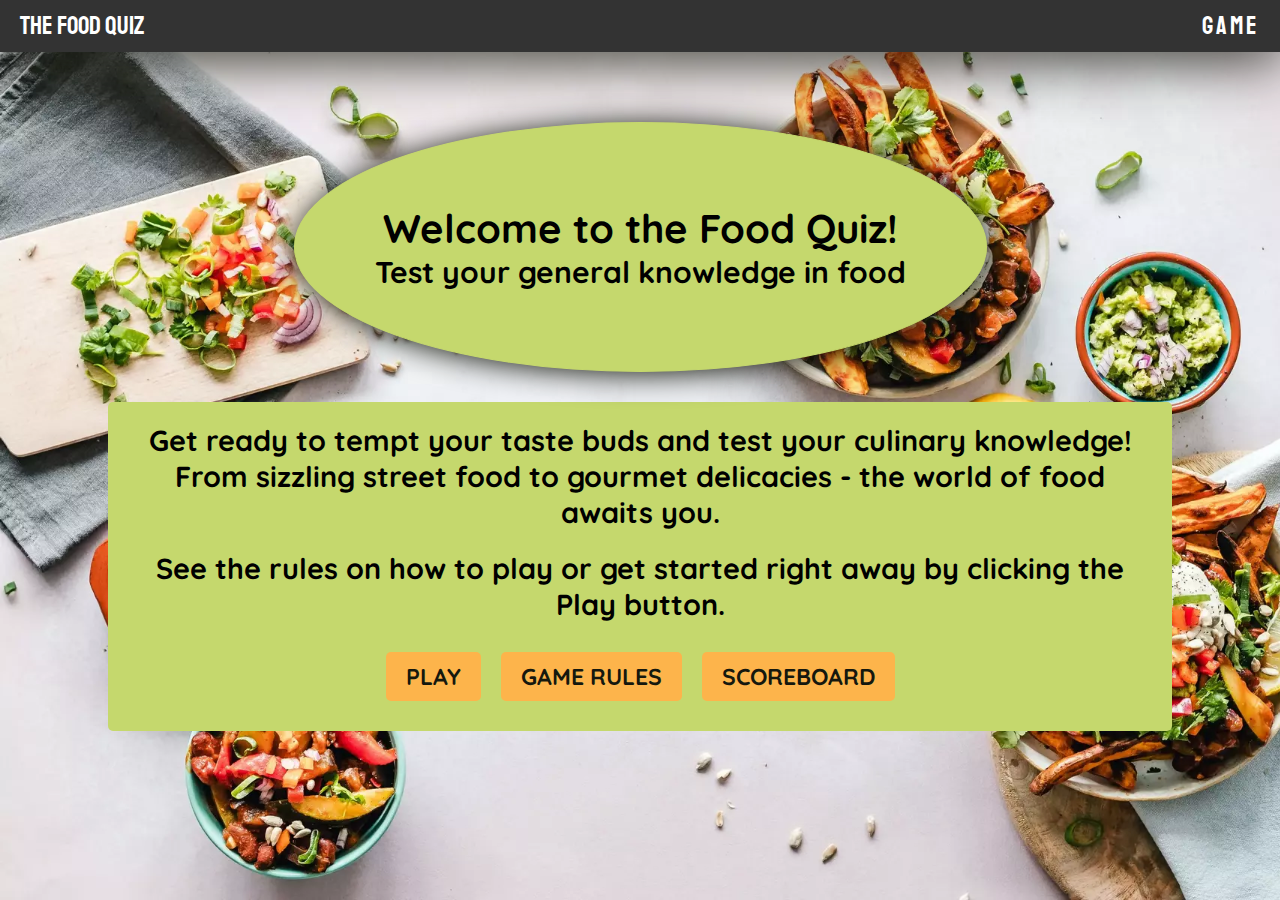
<file: index.html>
<!DOCTYPE html>
<html lang="en">
  <head>
    <meta charset="UTF-8" />
    <meta name="viewport" content="width=device-width, initial-scale=1.0" />
    <!--Keywords for search engines-->
    <meta
      name="keywords"
      content="quiz, food, food-quiz, game, entertainment"
    />
    <!--Description of page-->
    <meta
      name="description"
      content="A fun, entertaining quiz about general food knowledge"
    />
    <!--Title-->
    <title>The Food Quiz</title>
    <!--Favicon, positioned next to title (source:https://favicon.io/emoji-favicons/shallow-pan-of-food)-->
    <link
      rel="apple-touch-icon"
      sizes="180x180"
      href="assets/images/favicon/favicon_io/apple-touch-icon.png"
    />
    <link
      rel="icon"
      type="image/png"
      sizes="32x32"
      href="assets/images/favicon/favicon_io/favicon-32x32.png"
    />
    <link
      rel="icon"
      type="image/png"
      sizes="16x16"
      href="assets/images/favicon/favicon_io/favicon-16x16.png"
    />
    <!--Stylesheet CSS-->
    <link rel="stylesheet" href="assets/css/style.css" />
  </head>
  <body>
    <!-- Navigation bar menu -->
    <nav class="navbar">
      <a href="index.html" class="navbar-logo" aria-label="Link to homepage">The Food Quiz</a>
      <div class="navbar-menu">
        <ul>
          <li><a href="game.html" aria-label="Link to quiz page">Game</a></li>
        </ul>
      </div>
    </nav>

    <!--Main header -->
    <div class="oval-circle-container" id="ovalCircleContainer">
      <div class="oval-circle">
        <h1>Welcome to the Food Quiz!</h1>
        <h2>Test your general knowledge in food</h2>
      </div>
    </div>
    <!--Container that holds content -->
    <div class="outer-container">
      <h2>
        Get ready to tempt your taste buds and test your culinary knowledge!
        From sizzling street food to gourmet delicacies - the world of food
        awaits you.
      </h2>
      <h2 id="get-ready-text">
        See the rules on how to play or get started right away by clicking the
        Play button.
      </h2>
      <!--Buttons-->
      <div class="btn-group">
        <a href="game.html" class="btn" id="playBtn">Play</a>
        <a href="#" class="btn" id="rulesBtn">Game Rules</a>
        <a href="#" class="btn" id="scoreboardBtn">Scoreboard</a>
      </div>
      <!-- ScoreboardContainer inside the outer container -->
      <div id="scoreboardContainer"></div>
    </div>

    <!-- Modal for Game Rules -->
    <!--Code adapted from https://www.w3schools.com/howto/howto_css_modals.asp-->
    <div id="rulesModal" class="modal">
      <div class="modal-content">
        <span class="close">&times;</span>
        <h2 id="rules">Game Rules</h2>
        <p class="rules-text">
          The play rules are simple. You get 15 seconds for each question, and 4
          alternatives to choose between. A total of 15 questions. For each
          correct answer you get 10 points.
        </p>
        <p class="rules-text">
          Click on x on the top right to go back (or wherever outside this box)
          and lets get started! Bon Appétit
        </p>
      </div>
    </div>

    <script src="assets/js/script.js"></script>
  </body>
</html>
</file>
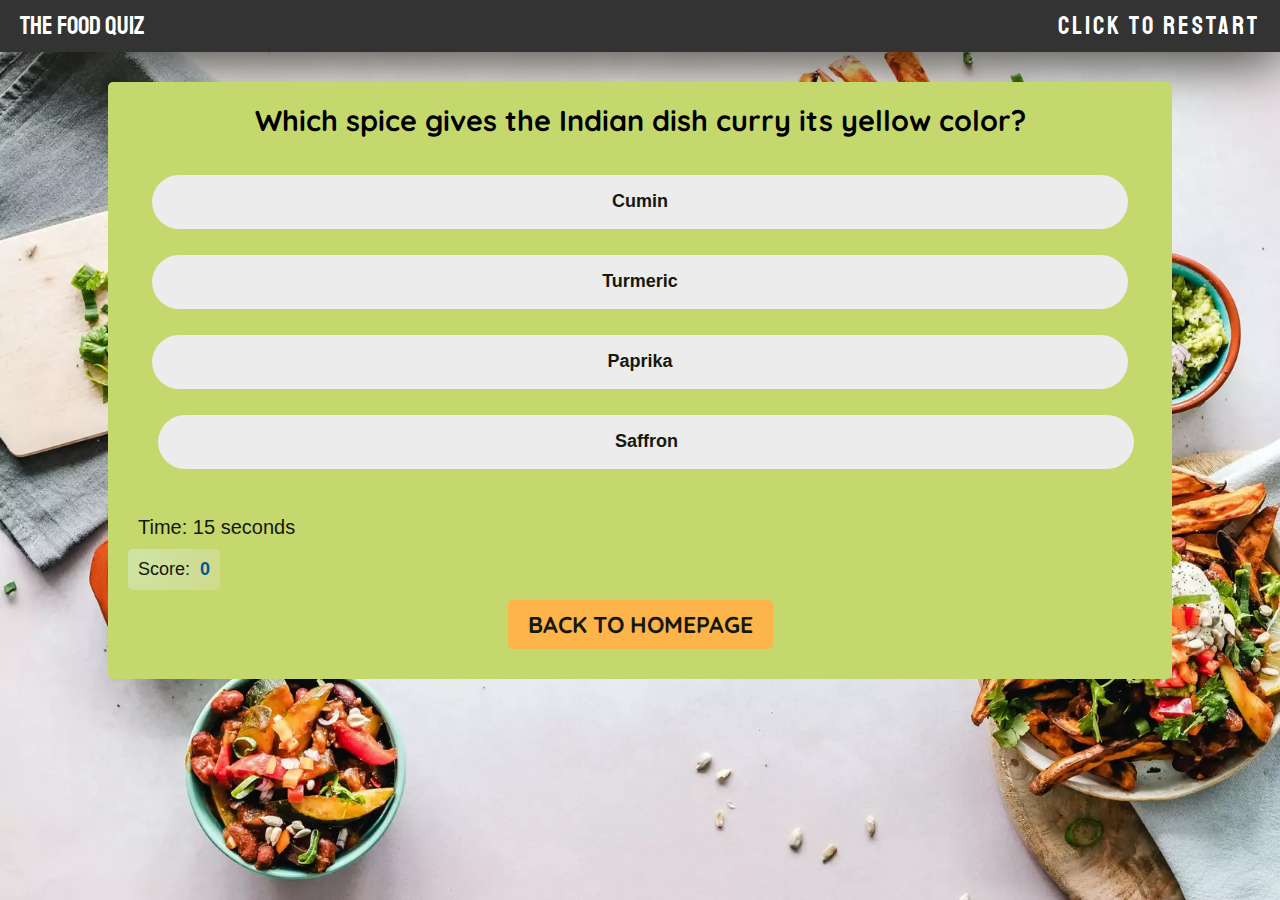
<file: game.html>
<!DOCTYPE html>
<html lang="en">
  <head>
    <meta charset="UTF-8" />
    <meta name="viewport" content="width=device-width, initial-scale=1.0" />
    <!--Keywords for search engines-->
    <meta
      name="keywords"
      content="quiz, food, food-quiz, game, entertainment"
    />
    <!--Description of page-->
    <meta
      name="description"
      content="A fun, entertaining quiz about general food knowledge"
    />
    <!--Title-->
    <title>The Food Quiz</title>
    <!--Favicon, positioned next to title (source:https://favicon.io/emoji-favicons/shallow-pan-of-food)-->
    <link
      rel="apple-touch-icon"
      sizes="180x180"
      href="assets/images/favicon/favicon_io/apple-touch-icon.png"
    />
    <link
      rel="icon"
      type="image/png"
      sizes="32x32"
      href="assets/images/favicon/favicon_io/favicon-32x32.png"
    />
    <link
      rel="icon"
      type="image/png"
      sizes="16x16"
      href="assets/images/favicon/favicon_io/favicon-16x16.png"
    />
    <!--Stylesheet CSS-->
    <link rel="stylesheet" href="assets/css/style.css" />
  </head>
  <body>
    <!-- Navigation bar menu -->
    <nav class="navbar">
      <a href="index.html" class="navbar-logo" aria-label="Link to homepage"
        >The Food Quiz</a
      >
      <div class="navbar-menu">
        <ul>
          <li>
            <a href="game.html" aria-label="Link to quiz page"
              >Click to restart</a
            >
          </li>
        </ul>
      </div>
    </nav>

    <!--Container that holds the quiz-->
    <div class="outer-container">
      <div id="game">
        <h2 id="question">Put your question here</h2>
        <div id="option-btns" class="option-btns btn-group">
          <button class="answer-text" data-index="0">Answer 1</button>
          <button class="answer-text" data-index="1">Answer 2</button>
          <button class="answer-text" data-index="2">Answer 3</button>
          <button class="answer-text" data-index="3">Answer 4</button>
        </div>
      </div>
      <div id="timer">Time: <span id="timer-value">15</span> seconds</div>

      <!-- Display score for the quiz game -->
      <div id="score" class="score-container">
        <span class="score-label">Score:</span>
        <span id="score-value" class="score-value">0</span>
      </div>

      <!-- End Page -->
      <div id="end-page" style="display: none">
        <h2>Congratulations, you scored <span id="end-score"></span></h2>
        <p>Want to save your result?</p>
        <p>Fill in your name below to submit.</p>
        <form id="save-score-form">
          <label for="name">Name:</label>
          <input type="text" id="name" name="name" />
          <button type="submit">Submit</button>
        </form>
      </div>

      <!--Buttons-->
      <div class="btn-group">
        <a
          href="game.html"
          class="btn"
          id="play-again-btn"
          style="display: none"
          aria-label="Link to game"
          >Play again?</a
        >
        <a
          href="index.html"
          class="btn"
          id="home-btn"
          aria-label="Link to homepage"
          >Back to homepage</a
        >
      </div>
    </div>

    <script src="assets/js/game.js"></script>
  </body>
</html>
</file>
<file: assets/css/style.css>
/*---------- GOOGLE FONTS IMPORT ----------*/
@import url("https://fonts.googleapis.com/css2?family=Staatliches&display=swap");
@import url("https://fonts.googleapis.com/css2?family=Farro:wght@300;400;500;700&family=Inclusive+Sans:ital@0;1&family=M+PLUS+1:wght@800&family=Quicksand:wght@300..700&family=Truculenta:opsz,wght@12..72,100..900&family=Yantramanav:wght@100;300;400;500;700;900&display=swap");

:root {
  /*---------- TYPOGRAPHY ----------*/
  --header-text: "Staatliches", sans-serif;
  --content: "Quicksand", sans-serif;
  --other-areas: Arial, sans-serif;

  /*----------- COLOURS -----------*/
  --grey: #ececec; /*fallback color for background in case background image does not load*/
  --black: #333; /*for navigation bar*/
  --white: #fff; /*for text in navigation bar*/
  --box-shadow-black: rgb(21, 24, 14);
  --green: #c5d86d;
  --orange: #fdb44b;
  --hover-over-orange: #fda403;
  --beige: #aaa;
  --score-value: #005792;
  --end-page-white: #f0f0f0;
  --border: #ccc;
  --submit-button: #007bff;
  --hover-submit-button: #0056b3;
}

/* Asterisk wildcard selector */
* {
  padding: 0;
  margin: 0;
}
/*Styling for the body element*/
body {
  background-size: cover;
  background-repeat: no-repeat;
  height: 100vh;
  font-family: var(--content);
  font-weight: lighter;
  font-style: normal;
  font-size: 11px;
}
/*----------- Navigation bar -----------*/
/*Styling for the navigation bar, add color, and use flexbox to stack logo and menu vertically  */
.navbar {
  background-color: var(--black);
  color: var(--white);
  display: flex;
  justify-content: center;
  align-items: center;
  flex-direction: column;
  box-shadow: 4px 4px 60px var(--box-shadow-black);
  font-family: var(--header-text);
}
/*Styling for navbar logo, remove underline and display logo above menu using block method*/
.navbar-logo {
  font-size: 24px;
  color: var(--white);
  text-decoration: none;
  display: block;
  margin-bottom: 10px;
  transition: transform 0.3s ease; /* Smooth transition for scaling */
}
/* Increase size when hovering */
.navbar-logo:hover,
.navbar-logo:focus {
  transform: scale(1.05);
}
/*Styling for the navbar menu, remove default list style and set margin/padding to zero*/
.navbar-menu ul {
  list-style-type: none;
  margin: 0;
  padding: 0;
  transition: transform 0.3s;
  letter-spacing: 3px;
}
/* Styling for menu items in the navbar, display items horizontally & add space between them */
.navbar-menu ul li {
  display: inline-block;
  margin-right: 20px;
}
/* Styling for the last menu item, remove margin from last item to avoid extra space*/
.navbar-menu ul li:last-child {
  margin-right: 0;
}
/* Styling for links in the navbar menu, remove underline from link and add size and color */
.navbar-menu ul li a {
  text-decoration: none;
  color: var(--white);
  font-size: 18px;
}
/*Increase size when hovering over menu*/
.navbar-menu ul li:hover,
.navbar-menu ul li:focus {
  transform: scale(1.1);
}
/* Styling for parent container of oval circle, add flexbox and move element to the center */
.oval-circle-container {
  display: flex;
  justify-content: center;
  align-items: center;
  margin-top: 20px;
}
/*Styling for oval circle, add border radius to create an oval shape and add background to green*/
.oval-circle {
  padding: 20px;
  background-color: var(--green);
  border-radius: 50%;
  text-align: center;
  border: 1px solid var(--green);
  box-shadow: 2px 2px 30px var(--box-shadow-black);
  font-size: 10px;
  max-width: 100%;
  width: auto;
}
/*Styling for the parent content container, make box responsive, add background color and center element horizontally*/
.outer-container {
  width: 80%;
  max-width: 93em;
  background-color: var(--green);
  padding: 20px;
  border: 2px;
  border-radius: 5px;
  margin: 0 auto;
  margin-top: 30px;
}
/* Center-align the heading */
h2 {
  text-align: center;
}
#get-ready-text {
  margin-top: 20px;
  padding-bottom: 20px;
}
/* Use flexbox to stack buttons vertically on smaller screens */
.btn-group {
  display: flex;
  justify-content: center;
  align-items: center;
  flex-direction: column; /* Stack buttons vertically */
}

/* Add margin between buttons */
.btn {
  padding: 10px 20px;
  margin: 10px;
  border: none;
  background-color: var(--orange);
  color: var(--box-shadow-black);
  border-radius: 5px;
  cursor: pointer;
  text-transform: uppercase;
  font-weight: 800;
  text-decoration: none;
  font-size: larger;
}
/* Darker background color on hover */
.btn:hover {
  background-color: var(--hover-over-orange);
  color: var(--box-shadow-black);
}
/*------------GAME CONTENT------------*/
/*Style answer buttons by placing them on top of each other and create some padding*/
#option-btns {
  display: flex;
  flex-direction: column;
  font-size: 1.2rem;
  padding: 1.5rem;
}
/*Add font size to answer buttons, add !important to ovverride earlier styles for buttons*/
.answer-text {
  width: 100%;
  height: 3.4rem;
  border-radius: 30px;
  background-color: var(--grey);
  color: var(--box-shadow-black);
  transition: all 0.3s ease;
  border: none;
  font-weight: 800;
}
/*Change color when hovering over answer buttons*/
.answer-text:hover {
  background-color: var(--white);
  color: var(--box-shadow-black);
  box-shadow: 0 0.4rem 1.3rem var(--box-shadow-black);
}

/* Add space between buttons */
.option-btns .answer-text {
  margin: 0.8rem;
}
/*Set font family and font size to timer*/
#timer {
  font-family: var(--other-areas);
  font-size: 20px;
  color: var(--box-shadow-black);
  padding: 10px;
}
/*Style score container*/
.score-container {
  font-family: var(--other-areas);
  font-size: 18px;
  color: var(--box-shadow-black);
  padding: 10px;
  border-radius: 5px;
  background: radial-gradient(
    circle at 10% 20%,
    rgba(216, 241, 230, 0.46) 0.1%,
    rgba(233, 226, 226, 0.28) 90.1%
  );
  display: inline-block;
}

/*Add some space between text and value*/
.score-label {
  margin-right: 5px;
}
/*Style the score value*/
.score-value {
  font-weight: bold;
  color: var(--score-value);
}
/*Styling for end page of the quiz*/
#end-page {
  display: none;
  text-align: center;
  padding: 20px;
  background-color: var(--end-page-white);
  border: 1px solid var(--border);
  border-radius: 10px;
  max-width: 800px;
  margin: 0 auto;
}
/*Style h2 of end page*/
#end-page h2 {
  color: var(--black);
}

/* Add some space between the paragraphs and the form */
#save-score-form {
  margin-top: 20px;
}
/* Display labels in block to ensure they are on separate lines */
label {
  display: block;
  margin-bottom: 5px;
  font-weight: bold;
}

/* Make text input full width & add padding */
input[type="text"] {
  width: 100%;
  padding: 8px;
  box-sizing: border-box;
  margin-bottom: 10px;
}

/* Stylings for the button, add padding  */
button[type="submit"] {
  padding: 10px 20px;
  background-color: var(--submit-button);
  color: var(--white);
  border: none;
  border-radius: 5px;
  cursor: pointer;
}
/* Darken the background color on hover */
button[type="submit"]:hover {
  background-color: var(--hover-submit-button);
}

/* ---------MODAL FOR GAME RULES STYLES-----------*/
/*Adapted opacity from *https://developer.mozilla.org/en-US/docs/Web/CSS/opacity*/
.modal {
  display: none; /* Hide the modal by default */
  position: fixed;
  z-index: 1;
  left: 0;
  top: 0;
  width: 100%;
  height: 100%;
  background-color: rgba(0, 0, 0, 0.5); /* Black background with opacity */
  overflow: auto; /* Enable scrolling if needed */
}
/*Style model content*/
.modal-content {
  position: absolute;
  left: 50%;
  top: 50%;
  transform: translate(-50%, -50%);
  background-color: var(--orange);
  padding: 20px;
  border: 1px solid var(--grey);
  width: 80%;
  text-align: center;

  /*Increase font size for text in modal*/
}
#rules {
  margin-bottom: 20px;
  font-size: 20px;
}
.rules-text {
  margin-top: 30px;
  margin-bottom: 10px;
  font-size: 18px;
  font-weight: bolder;
}
/*Style close button for modal*/
.close {
  color: var(--beige);
  float: right;
  font-size: 30px;
  font-weight: bold;
}

/*Stylings for hovering over close button for modal*/
.close:hover,
.close:focus {
  color: var(--box-shadow-black);
  text-decoration: none;
  cursor: pointer;
}
/* ---------STYLINGS FOR SCOREBOARD-----------*/
/*Style the scoreboard text*/
.high-score {
  font-size: 20px;
  margin-bottom: 5px;
  text-align: center;
  font-weight: bold;
  }
@media (min-width: 350px) {
  /*Change font size for body content*/
  body {
    font-size: 0.813rem;
  }
  .oval-circle {
    padding: 25px;
    font-size: 13px;
  }
}
@media (min-width: 601px) {
  /*Increase size for header with oval circle, add margin from top*/
  .oval-circle {
    padding: 30px;
    font-size: 15px;
  }
  /*Display buttons horizontally on bigger screens*/
  .btn-group {
    flex-direction: row;
  }

  /* Reset margin between buttons */
  .btn-group button {
    margin-bottom: 0; /* Reset margin */
    margin-right: 10px; /* Add margin between buttons */
  }

  /* Ensure the last button doesn't have extra margin */
  .btn-group button:last-child {
    margin-right: 0;
  }
  /*Increase font size for text in modal*/
  #rules {
    font-size: 22px;
  }
  #rules-text {
    font-size: 20px;
  }
}
/* Media queries for screens up to 799px */
@media (max-width: 799px) {
  body {
    /*Background image setup with fallback options */
    background-image: url("../images/background-image/image-small.webp"),
      url("../images/background-image/fallback-small.jpg"), none;
    background-color: var(--grey);
  }
}

/* Media queries for screens larger than 800px */
@media (min-width: 800px) {
  /*Change font size for body content*/
  body {
    /*Background image setup with fallback options */
    background-image: url("../images/background-image/image-medium.webp"),
      url("../images/background-image/fallback-medium.jpg"), none;
    background-color: var(--orange);
    font-size: 0.938rem;
  }
  /*Style navigation bar, align logo and menu horizontally */
  .navbar {
    flex-direction: row;
    justify-content: space-between;
    padding: 0 20px;
  }
  /*Style logo, align to the end of the container, create space above logo*/
  .navbar-logo {
    align-self: flex-end;
    margin-top: 10px;
  }
  /*Increase size for header with oval circle, add margin from top*/
  .oval-circle {
    padding: 40px;
    font-size: 18px;
    margin-top: 30px;
  }
  .btn-group button {
    font-size: 18px;
  }
  /*Style the scoreboard text*/
  .high-score {
    font-size: 24px;
  }
}

/* Media queries for screens larger than 1201px */
@media (min-width: 1201px) {
  /*Change font size for body content*/
  body {
    /*Background image setup with fallback options */
    background-image: url("../images/background-image/image-large.webp"),
      url("../images/background-image/fallback-large.jpg"), none;
    background-color: var(--orange);
    font-size: 1.2rem;
  }
  /*Increase size for header with oval circle, add margin from top*/
  .oval-circle {
    padding: 80px;
    font-size: 20px;
    margin-top: 50px;
  }
  /*Increase font size for navbar logo an dmenu*/
  .navbar-logo,
  .navbar-menu ul li a {
    font-size: 25px;
  }
  /*Style the scoreboard text*/
  .high-score {
    font-size: 28px;
  }
}
/* Media queries for screens larger than 2000px */
@media (min-width: 2000px) {
  /*Change font size for body content*/
  body {
    font-size: 2rem;
    margin: 0; /* Remove default margin */
  }
  /*Increase size for header with oval circle, add margin from top*/
  .oval-circle {
    padding: 150px;
    font-size: 30px;
    margin-top: 500px;
    margin-bottom: 100px;
  }
  .btn-group button {
    margin-top: 20px;
    margin-bottom: 20px;
    margin-right: 40px;
    font-size: 32px;
    padding: 20px 40px;
  }
  /*Increase font size for navbar logo an dmenu*/
  .navbar-logo,
  .navbar-menu ul li a {
    font-size: 40px;
  }
  /*Increase font size for text in modal*/
  #rules {
    font-size: 45px;
    margin-bottom: 50px;
  }
  #rules-text {
    font-size: 40px;
  }
  /*Style the scoreboard text*/
  .high-score {
    font-size: 40px;
  }
}
</file>
